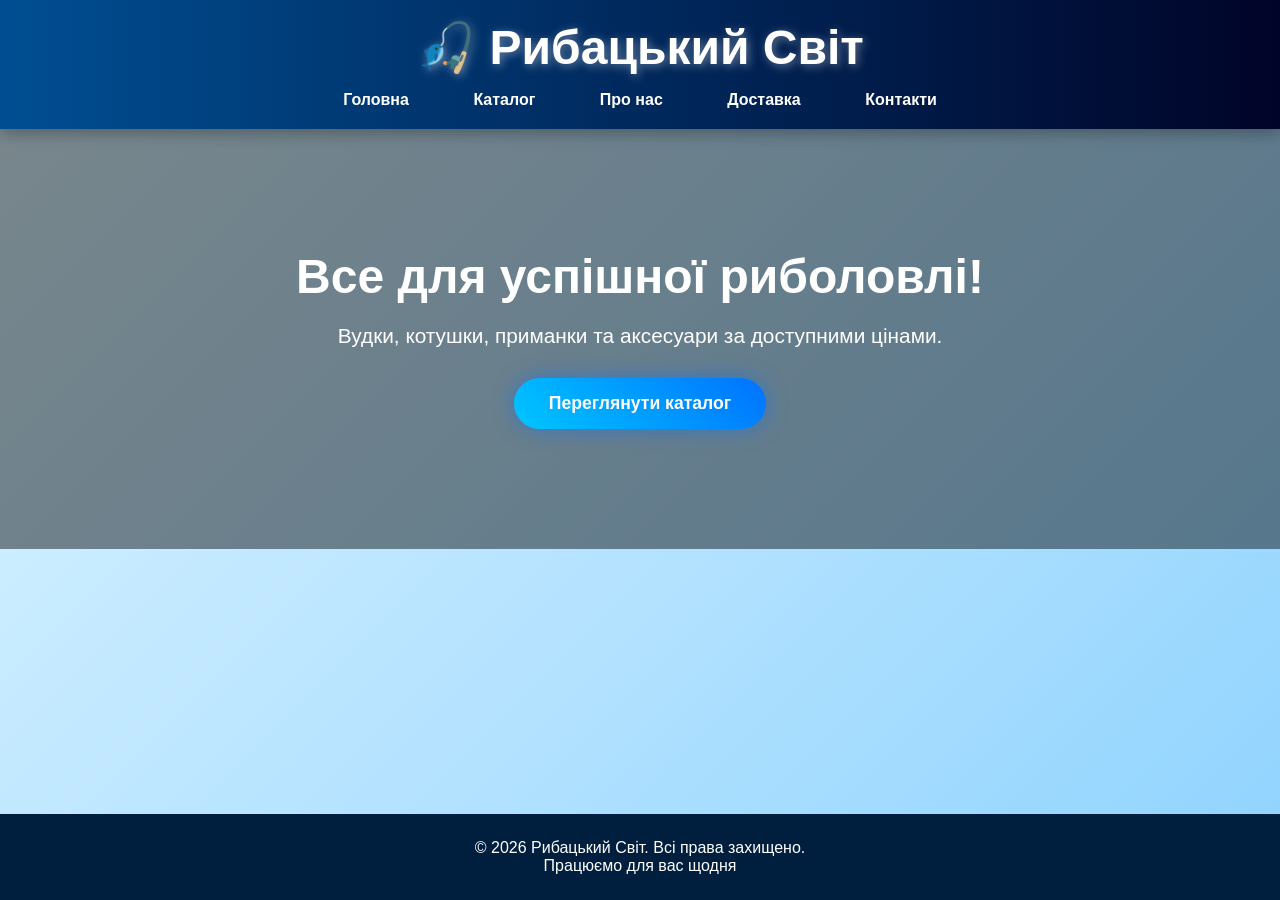
<file: index.html>
<!DOCTYPE html>
<html lang="uk">
<head>
<meta charset="UTF-8">
<meta name="viewport" content="width=device-width, initial-scale=1.0">
<title>Рибацький Світ - Головна</title>
<link rel="stylesheet" href="style.css">
</head>
<body>

<header>
    <h1>🎣 Рибацький Світ</h1>
    <nav>
        <a href="index.html">Головна</a>
        <a href="catalog.html">Каталог</a>
        <a href="about.html">Про нас</a>
        <a href="delivery.html">Доставка</a>
        <a href="contacts.html">Контакти</a>
    </nav>
</header>

<section class="hero">
    <h2>Все для успішної риболовлі!</h2>
    <p>Вудки, котушки, приманки та аксесуари за доступними цінами.</p>
    <a class="btn" href="catalog.html">Переглянути каталог</a>
</section>

<footer>
    <p>© 2026 Рибацький Світ. Всі права захищено.</p>
    <p>Працюємо для вас щодня</p>
</footer>

</body>
</html>
</file>
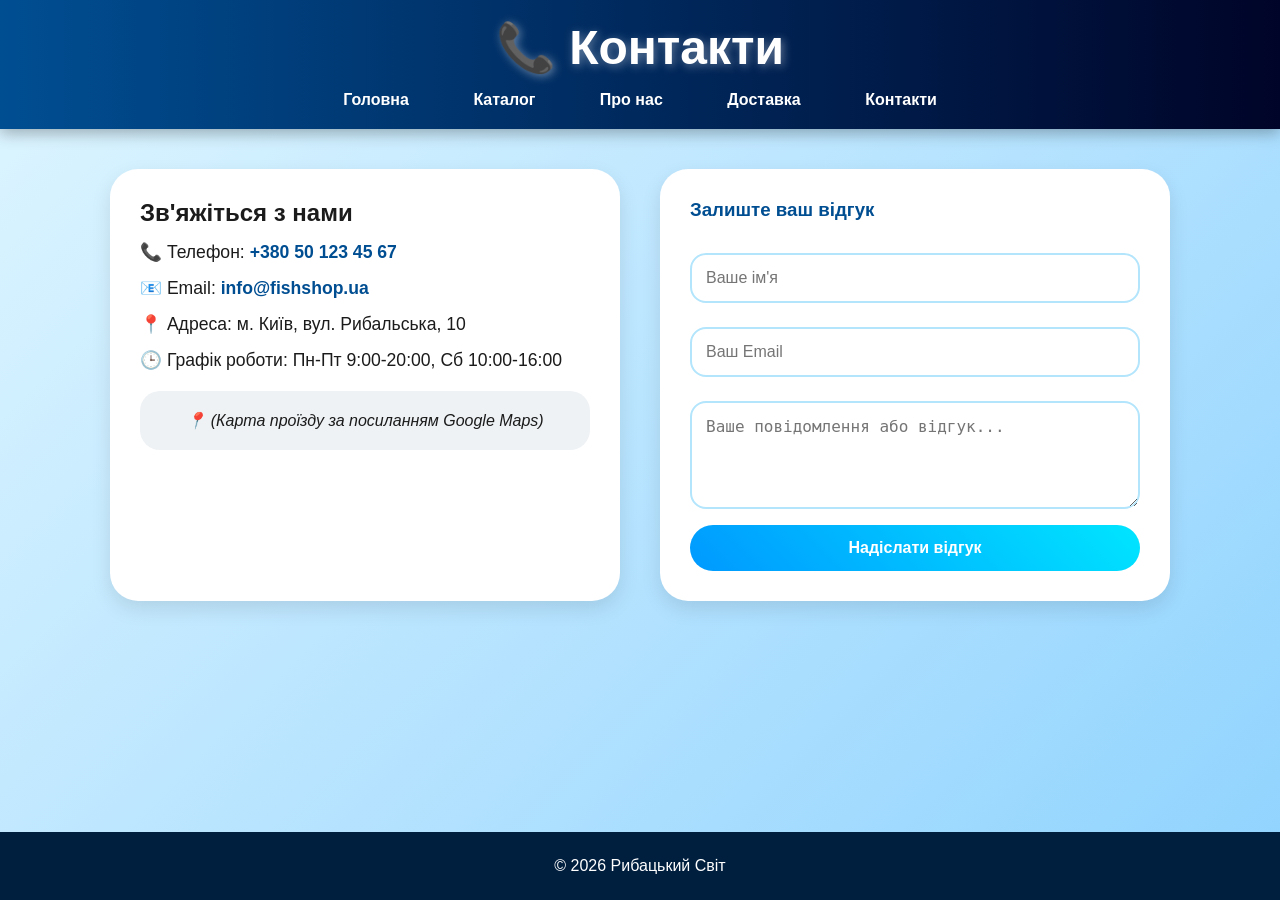
<file: contacts.html>
<!DOCTYPE html>
<html lang="uk">
<head>
<meta charset="UTF-8">
<meta name="viewport" content="width=device-width, initial-scale=1.0">
<title>Контакти</title>
<link rel="stylesheet" href="style.css">
</head>
<body>

<header>
    <h1>📞 Контакти</h1>
    <nav>
        <a href="index.html">Головна</a>
        <a href="catalog.html">Каталог</a>
        <a href="about.html">Про нас</a>
        <a href="delivery.html">Доставка</a>
        <a href="contacts.html">Контакти</a>
    </nav>
</header>

<div class="contacts-wrapper">
    <div class="contacts-info">
        <h2>Зв'яжіться з нами</h2>
        <p>📞 Телефон: <a href="tel:+380501234567">+380 50 123 45 67</a></p>
        <p>📧 Email: <a href="mailto:info@fishshop.ua">info@fishshop.ua</a></p>
        <p>📍 Адреса: м. Київ, вул. Рибальська, 10</p>
        <p>🕒 Графік роботи: Пн-Пт 9:00-20:00, Сб 10:00-16:00</p>
        <div class="map-placeholder">📍 (Карта проїзду за посиланням Google Maps)</div>
    </div>

    <div class="feedback-form">
        <h3>Залиште ваш відгук</h3>
        <form>
            <input type="text" placeholder="Ваше ім'я" required>
            <input type="email" placeholder="Ваш Email" required>
            <textarea rows="4" placeholder="Ваше повідомлення або відгук..."></textarea>
            <button type="submit">Надіслати відгук</button>
        </form>
    </div>
</div>

<footer>
    <p>© 2026 Рибацький Світ</p>
</footer>

</body>
</html>
</file>
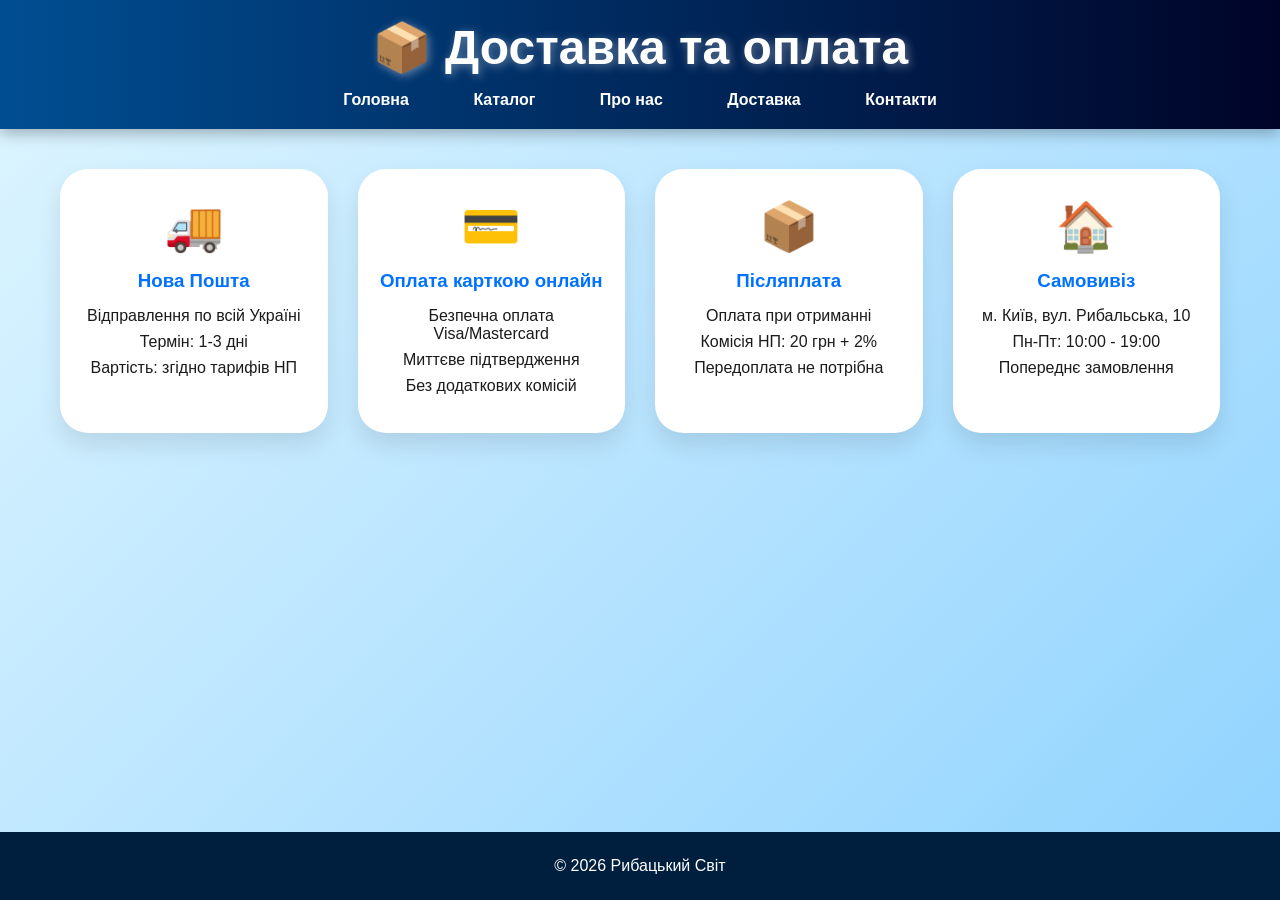
<file: delivery.html>
<!DOCTYPE html>
<html lang="uk">
<head>
<meta charset="UTF-8">
<meta name="viewport" content="width=device-width, initial-scale=1.0">
<title>Доставка та оплата</title>
<link rel="stylesheet" href="style.css">
</head>
<body>

<header>
    <h1>📦 Доставка та оплата</h1>
    <nav>
        <a href="index.html">Головна</a>
        <a href="catalog.html">Каталог</a>
        <a href="about.html">Про нас</a>
        <a href="delivery.html">Доставка</a>
        <a href="contacts.html">Контакти</a>
    </nav>
</header>

<section class="delivery-grid">
    <div class="delivery-card">
        <div class="icon">🚚</div>
        <h3>Нова Пошта</h3>
        <p>Відправлення по всій Україні</p>
        <p>Термін: 1-3 дні</p>
        <p>Вартість: згідно тарифів НП</p>
    </div>
    <div class="delivery-card">
        <div class="icon">💳</div>
        <h3>Оплата карткою онлайн</h3>
        <p>Безпечна оплата Visa/Mastercard</p>
        <p>Миттєве підтвердження</p>
        <p>Без додаткових комісій</p>
    </div>
    <div class="delivery-card">
        <div class="icon">📦</div>
        <h3>Післяплата</h3>
        <p>Оплата при отриманні</p>
        <p>Комісія НП: 20 грн + 2%</p>
        <p>Передоплата не потрібна</p>
    </div>
    <div class="delivery-card">
        <div class="icon">🏠</div>
        <h3>Самовивіз</h3>
        <p>м. Київ, вул. Рибальська, 10</p>
        <p>Пн-Пт: 10:00 - 19:00</p>
        <p>Попереднє замовлення</p>
    </div>
</section>

<footer>
    <p>© 2026 Рибацький Світ</p>
</footer>

</body>
</html>
</file>
<file: style.css>
/* Загальні налаштування */
* {
    margin: 0;
    padding: 0;
    box-sizing: border-box;
}

body {
    font-family: 'Segoe UI', Tahoma, Geneva, Verdana, sans-serif;
    background: linear-gradient(135deg, #dff6ff, #b8e4ff, #8fd3fe);
    min-height: 100vh;
    color: #1b1b1b;
    display: flex;
    flex-direction: column;
}

header {
    background: linear-gradient(90deg, #004e92, #000428);
    padding: 20px;
    text-align: center;
    box-shadow: 0 4px 15px rgba(0, 0, 0, 0.3);
}

header h1 {
    color: #fff;
    font-size: 3rem;
    text-shadow: 2px 2px 10px rgba(255, 255, 255, 0.4);
}

nav {
    margin-top: 15px;
}

nav a {
    color: white;
    text-decoration: none;
    margin: 0 12px;
    padding: 10px 18px;
    border-radius: 30px;
    transition: 0.3s;
    font-weight: bold;
}

nav a:hover {
    background: #00c6ff;
    color: #003b5c;
    transform: translateY(-3px);
}

/* Головна сторінка */
.hero {
    text-align: center;
    padding: 120px 20px;
    background: url("https://images.unsplash.com/photo-1500375592092-40eb2168fd21") center/cover;
    color: white;
    position: relative;
}

.hero::before {
    content: "";
    position: absolute;
    inset: 0;
    background: rgba(0, 0, 0, 0.45);
}

.hero h2,
.hero p,
.hero .btn {
    position: relative;
    z-index: 2;
}

.hero h2 {
    font-size: 3rem;
    margin-bottom: 20px;
}

.hero p {
    font-size: 1.3rem;
    margin-bottom: 30px;
}

.btn {
    display: inline-block;
    padding: 15px 35px;
    background: linear-gradient(45deg, #00c6ff, #0072ff);
    color: white;
    text-decoration: none;
    border-radius: 50px;
    font-size: 1.1rem;
    font-weight: bold;
    transition: 0.3s;
    box-shadow: 0 0 20px rgba(0, 114, 255, 0.5);
}

.btn:hover {
    transform: scale(1.08);
    box-shadow: 0 0 30px rgba(0, 198, 255, 0.8);
}

/* Каталог - сітка карток */
.products {
    display: grid;
    grid-template-columns: repeat(auto-fill, minmax(280px, 1fr));
    gap: 30px;
    padding: 40px 20px;
    max-width: 1400px;
    margin: 0 auto;
    width: 100%;
}

.card {
    background: white;
    border-radius: 20px;
    overflow: hidden;
    box-shadow: 0 10px 25px rgba(0, 0, 0, 0.15);
    transition: 0.4s;
    text-align: center;
    display: flex;
    flex-direction: column;
}

.card:hover {
    transform: translateY(-10px);
    box-shadow: 0 15px 35px rgba(0, 0, 0, 0.25);
}

.card img {
    width: 100%;
    height: 220px;
    object-fit: cover;
}

.card h3 {
    color: #005f99;
    margin: 15px 0;
}

.card p {
    margin: 10px;
}

/* Про нас */
.about-container {
    display: flex;
    flex-wrap: wrap;
    gap: 40px;
    max-width: 1200px;
    margin: 40px auto;
    padding: 0 20px;
    align-items: center;
}

.about-text {
    flex: 1;
    background: rgba(255, 255, 255, 0.85);
    padding: 30px;
    border-radius: 30px;
    box-shadow: 0 8px 20px rgba(0,0,0,0.1);
}

.about-text h2 {
    color: #004e92;
    margin-bottom: 20px;
}

.about-text p {
    margin: 15px 0;
    line-height: 1.5;
}

.about-images {
    flex: 1;
    display: flex;
    flex-direction: column;
    gap: 20px;
}

.about-images img {
    width: 100%;
    border-radius: 24px;
    box-shadow: 0 8px 16px rgba(0,0,0,0.15);
    height: 200px;
    object-fit: cover;
}

/* Доставка - картки */
.delivery-grid {
    display: grid;
    grid-template-columns: repeat(auto-fit, minmax(260px, 1fr));
    gap: 30px;
    max-width: 1200px;
    margin: 40px auto;
    padding: 0 20px;
}

.delivery-card {
    background: white;
    border-radius: 28px;
    padding: 30px 20px;
    text-align: center;
    box-shadow: 0 12px 24px rgba(0, 0, 0, 0.1);
    transition: 0.2s;
}

.delivery-card:hover {
    transform: translateY(-6px);
}

.delivery-card .icon {
    font-size: 48px;
    margin-bottom: 15px;
}

.delivery-card h3 {
    color: #0072ff;
    margin-bottom: 15px;
}

.delivery-card p {
    margin: 8px 0;
}

/* Контакти */
.contacts-wrapper {
    display: flex;
    flex-wrap: wrap;
    gap: 40px;
    max-width: 1100px;
    margin: 40px auto;
    padding: 0 20px;
}

.contacts-info {
    flex: 1;
    background: white;
    padding: 30px;
    border-radius: 28px;
    box-shadow: 0 8px 20px rgba(0,0,0,0.1);
}

.contacts-info p {
    margin: 15px 0;
    font-size: 1.1rem;
}

.contacts-info a {
    color: #004e92;
    text-decoration: none;
    font-weight: bold;
}

.map-placeholder {
    margin-top: 20px;
    padding: 20px;
    background: #eef2f5;
    border-radius: 20px;
    text-align: center;
    font-style: italic;
}

.feedback-form {
    flex: 1;
    background: white;
    padding: 30px;
    border-radius: 28px;
    box-shadow: 0 8px 20px rgba(0,0,0,0.1);
}

.feedback-form h3 {
    margin-bottom: 20px;
    color: #004e92;
}

input, textarea {
    width: 100%;
    padding: 14px;
    margin: 12px 0;
    border: 2px solid #b3e5fc;
    border-radius: 16px;
    font-size: 1rem;
    transition: 0.2s;
}

input:focus, textarea:focus {
    outline: none;
    border-color: #03a9f4;
    box-shadow: 0 0 0 3px rgba(3,169,244,0.2);
}

button {
    width: 100%;
    padding: 14px;
    background: linear-gradient(45deg, #0099ff, #00e5ff);
    color: white;
    border: none;
    border-radius: 40px;
    font-size: 1rem;
    font-weight: bold;
    cursor: pointer;
    transition: 0.2s;
}

button:hover {
    transform: scale(1.02);
    box-shadow: 0 5px 12px rgba(0,153,255,0.4);
}

/* Підвал */
footer {
    background: #001f3f;
    color: white;
    text-align: center;
    padding: 25px;
    margin-top: auto;
}

@media (max-width: 768px) {
    header h1 {
        font-size: 2rem;
    }
    .hero h2 {
        font-size: 2rem;
    }
    .hero p {
        font-size: 1rem;
    }
    nav a {
        display: inline-block;
        margin: 5px;
        padding: 6px 12px;
    }
    .about-container {
        flex-direction: column;
    }
    .contacts-wrapper {
        flex-direction: column;
    }
}
</file>
